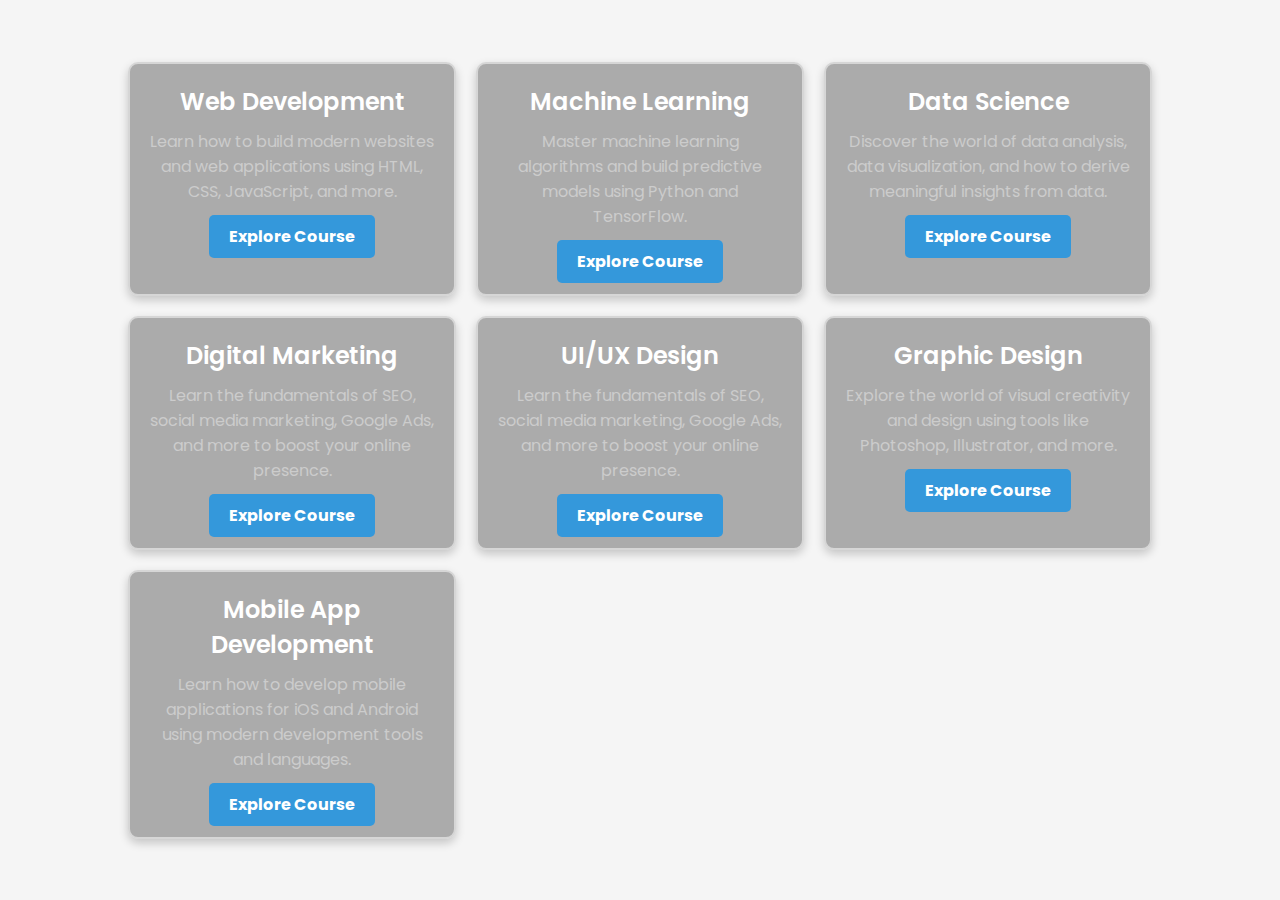
<file: Courses.html>
<!DOCTYPE html>
<html lang="en">
<head>
  <meta charset="UTF-8">
  <meta name="viewport" content="width=device-width, initial-scale=1.0">
  <title>Our Courses</title>
  <link href="https://fonts.googleapis.com/css2?family=Poppins:wght@300;400;600&display=swap" rel="stylesheet">
  <style>
    /* General reset */
    * {
      margin: 0;
      padding: 0;
      box-sizing: border-box;
    }

    body {
      font-family: 'Poppins', sans-serif;
      background: #f5f5f5;
      display: flex;
      justify-content: center;
      align-items: center;
      height: 100vh;
      color: #333;
    }

    .courses-container {
      display: grid;
      grid-template-columns: repeat(auto-fit, minmax(250px, 1fr));
      gap: 20px;
      width: 80%;
      max-width: 1200px;
      margin: 20px;
    }

    .course-card {
      background-color: rgba(0, 0, 0, 0.3); /* Transparent background */
      border: 2px solid rgba(255, 255, 255, 0.5); /* Semi-transparent border */
      padding: 20px;
      border-radius: 10px;
      text-align: center;
      transition: all 0.3s ease-in-out;
      cursor: pointer;
      box-shadow: 0 4px 10px rgba(0, 0, 0, 0.2);
    }

    .course-card:hover {
      transform: translateY(-5px);
      box-shadow: 0 8px 15px rgba(0, 0, 0, 0.3);
      border-color: #3498db;
    }

    .course-card h3 {
      font-size: 24px;
      margin-bottom: 10px;
      color: #fff;
      font-weight: 600;
    }

    .course-card p {
      font-size: 16px;
      color: #ccc;
      margin-bottom: 20px;
    }

    .course-card .button {
      padding: 10px 20px;
      background-color: #3498db;
      color: white;
      text-decoration: none;
      border-radius: 5px;
      font-weight: bold;
      transition: background-color 0.3s ease;
    }

    .course-card .button:hover {
      background-color: #2980b9;
    }

    /* Responsive styling */
    @media (max-width: 768px) {
      .courses-container {
        grid-template-columns: 1fr 1fr;
      }
    }

    @media (max-width: 480px) {
      .courses-container {
        grid-template-columns: 1fr;
      }
    }
  </style>
</head>
<body>

  <div class="courses-container">
    <!-- Web Development Course -->
    <div class="course-card" onclick="window.location.href='web-development.html';">
      <h3>Web Development</h3>
      <p>Learn how to build modern websites and web applications using HTML, CSS, JavaScript, and more.</p>
      <a href="web-development.html" class="button">Explore Course</a>
    </div>

    <!-- Machine Learning Course -->
    <div class="course-card" onclick="window.location.href='machine-learning.html';">
      <h3>Machine Learning</h3>
      <p>Master machine learning algorithms and build predictive models using Python and TensorFlow.</p>
      <a href="machine-learning.html" class="button">Explore Course</a>
    </div>

    <!-- Data Science Course -->
    <div class="course-card" onclick="window.location.href='data-science.html';">
      <h3>Data Science</h3>
      <p>Discover the world of data analysis, data visualization, and how to derive meaningful insights from data.</p>
      <a href="data-science.html" class="button">Explore Course</a>
    </div>

    <!-- Digital Marketing Course -->
    <div class="course-card" onclick="window.location.href='digital-marketing.html';">
      <h3>Digital Marketing</h3>
      <p>Learn the fundamentals of SEO, social media marketing, Google Ads, and more to boost your online presence.</p>
      <a href="digital-marketing.html" class="button">Explore Course</a>
    </div>
    <div class="course-card" onclick="window.location.href='digital-marketing.html';">
      <h3>UI/UX Design</h3>
      <p>Learn the fundamentals of SEO, social media marketing, Google Ads, and more to boost your online presence.</p>
      <a href="digital-marketing.html" class="button">Explore Course</a>
    </div>

    <!-- Graphic Design Course -->
    <div class="course-card" onclick="window.location.href='graphic-design.html';">
      <h3>Graphic Design</h3>
      <p>Explore the world of visual creativity and design using tools like Photoshop, Illustrator, and more.</p>
      <a href="graphic-design.html" class="button">Explore Course</a>
    </div>

    <!-- Mobile App Development Course -->
    <div class="course-card" onclick="window.location.href='mobile-app-development.html';">
      <h3>Mobile App Development</h3>
      <p>Learn how to develop mobile applications for iOS and Android using modern development tools and languages.</p>
      <a href="mobile-app-development.html" class="button">Explore Course</a>
    </div>
  </div>

</body>
</html>
</file>
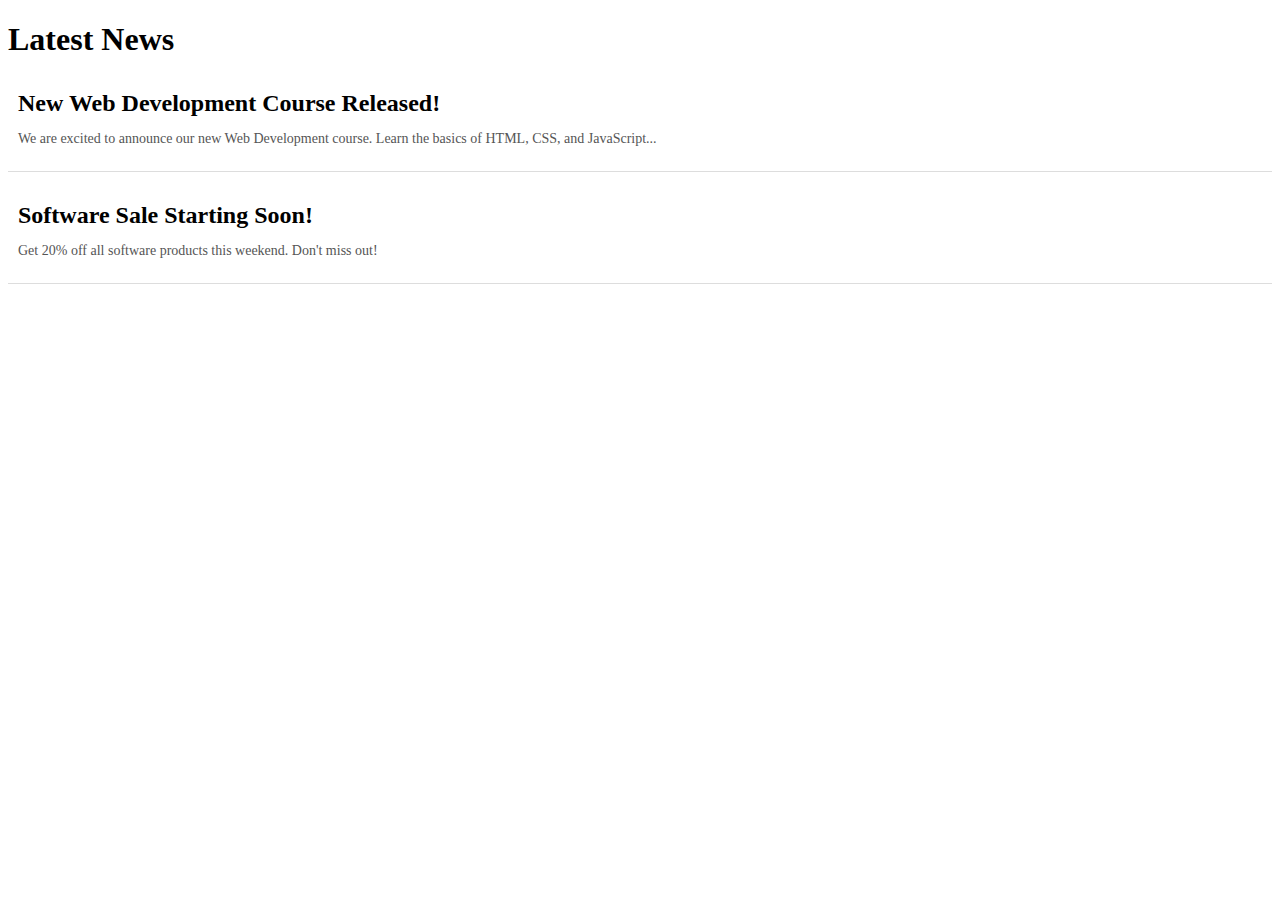
<file: News.html>
<!DOCTYPE html>
<html lang="en">
<head>
    <meta charset="UTF-8">
    <meta name="viewport" content="width=device-width, initial-scale=1.0">
    <title>News Section</title>
    <style>
        .news { margin: 20px 0; padding: 10px; border-bottom: 1px solid #ddd; }
        .news h2 { margin: 0; }
        .news p { font-size: 14px; color: #555; }
    </style>
</head>
<body>
    <h1>Latest News</h1>
    <div class="news">
        <h2>New Web Development Course Released!</h2>
        <p>We are excited to announce our new Web Development course. Learn the basics of HTML, CSS, and JavaScript...</p>
    </div>
    <div class="news">
        <h2>Software Sale Starting Soon!</h2>
        <p>Get 20% off all software products this weekend. Don't miss out!</p>
    </div>
</body>
</html>
</file>
